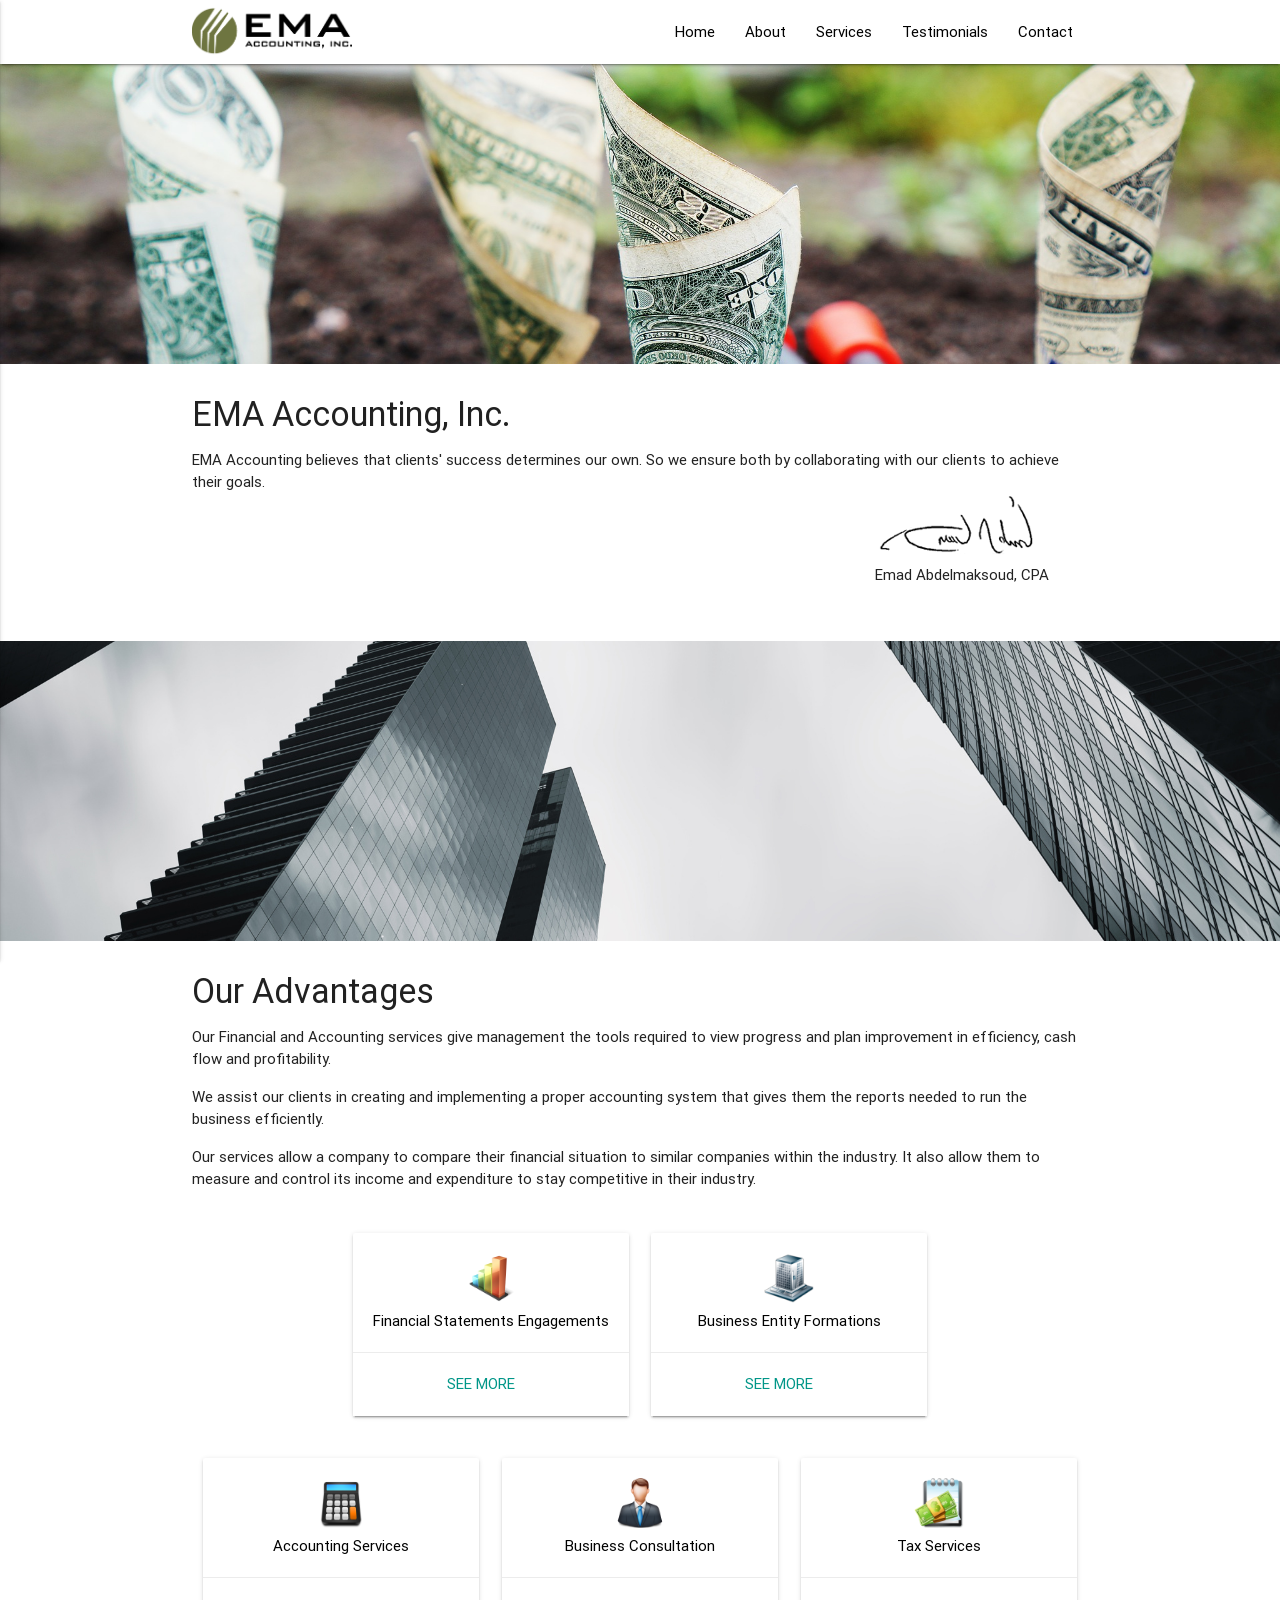
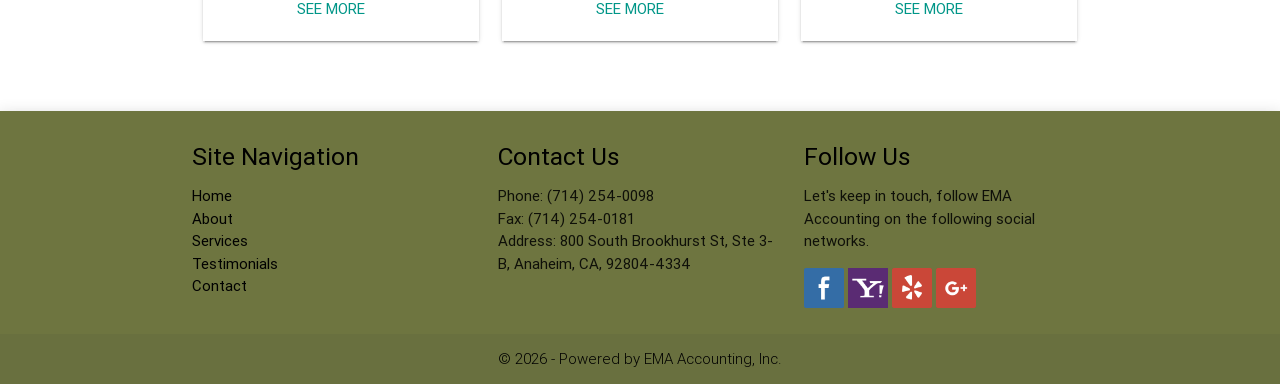
<file: index.html>
<!DOCTYPE html>
<html>
<html lang="en-us">
<head>
  <meta http-equiv="Content-Type" content="text/html; charset=UTF-8"/>
  <meta name="viewport" content="width=device-width, initial-scale=1, maximum-scale=1.0, user-scalable=no"/>
  <link href="css/materialize.css" type="text/css" rel="stylesheet" media="screen,projection"/>
  <link href="css/style.css" type="text/css" rel="stylesheet" media="screen,projection"/>
  <link href="https://fonts.googleapis.com/icon?family=Material+Icons" rel="stylesheet">
  <link rel="icon" type="image/png" href="images/favicon.png"/>
  <script src="//code.jquery.com/jquery-1.10.2.js"></script>
  <title>EMA Accounting</title>
</head>

<body>
  <ul id="dropdown1" class="dropdown-content">
    <li><a class="black-text" href="services.html">Services</a></li>
      <li><a class="black-text" href="fse.html">Financial Statements Engagements</a></li>
      <li><a class="black-text" href="bef.html">Business Entity Formations</a></li>
      <li><a class="black-text" href="as.html">Accounting Services</a></li>
      <li><a class="black-text" href="bc.html">Business Consultation</a></li>
      <li><a class="black-text" href="ts.html">Tax Services</a></li>
  </ul>
  <nav class="white" role="navigation">
    <div class="nav-wrapper container">
      <a id="logo-container" href="index.html" class="brand-logo"><img src="images/EMA-logo.png" style="width:160px; height:55px; margin-top:5px"></a>
      <ul class="right hide-on-med-and-down">
        <li><a href="index.html">Home</a></li>
        <li><a  href="about.html">About</a></li>
        <li><a class="dropdown-button" data-activates="dropdown1" href="services.html">Services</a></li>
        <li><a href="testimonials.html">Testimonials</a></li>
        <li><a href="contact.html">Contact</a></li>
      </ul>

      <ul id="nav-mobile" class="side-nav">
        <li><a href="index.html">Home</a></li>
        <li><a href="about.html">About</a></li>
        <li><a href="services.html">Services</a></li>
        <li><a href="testimonials.html">Testimonials</a></li>
        <li><a href="contact.html">Contact</a></li>
      </ul>
      <a href="#" data-activates="nav-mobile" class="black-text button-collapse"><i class="material-icons">menu</i></a>
    </div>
  </nav>

	<div class="parallax-container">
      <div class="parallax">
      	<img src="images/money.jpg" height="800">
      </div>
 	</div>
	<div class="section white">
	  <div class="container row">
		<h4>EMA Accounting, Inc.</h4>
		<p>EMA Accounting believes that clients' success determines our own. So we ensure both by collaborating with our clients to achieve their goals.</p>
		<img class="signature-img right" src="images/signature.png">
	  </div>
    <div class="container">
      <div class="row"><p class="row right" style="margin-right:50px; margin-top:-20px">Emad Abdelmaksoud, CPA</p></div>
    </div>
	</div>
 	<div class="parallax-container">
      <div class="parallax">
      	<img src="images/image8.jpg" width="1000" height="900">
      </div>
 	</div>

	<div class="section white">
	  <div class="row container">
		<h4 class="header">Our Advantages</h4>
		<p> Our Financial and Accounting services give management the tools required to view progress and plan improvement in efficiency, cash flow and profitability.</p>
		<p>We assist our clients in creating and implementing a proper accounting system that gives them the reports needed to run the business efficiently.</p>
		<p>Our services allow a company to compare their financial situation to similar companies within the industry. It also allow them to measure and control its income and expenditure to stay competitive in their industry.</p>
	  </div>
	  <div class="row container">
      	<div class="col s12 m4 offset-m2">
          <div class="center card white hoverable">
            <div class="card-content black-text">
            	<img src="images/finance.png" width="50" height="50"/><br>
              <p>Financial Statements Engagements</p>
            </div>
            <div class="card-action">
              <a class="teal-text" href="fse.html">See More</a>
            </div>
          </div>
        </div>
        <div class="col s12 m4">
          <div class="center card white hoverable">
            <div class="card-content black-text">
            	<img src="images/agency.png" width="50" height="50"/><br>
              <p>Business Entity Formations</p>
            </div>
            <div class="card-action">
              <a class="teal-text" href="bef.html">See More</a>
            </div>
          </div>
        </div>
    </div>
	  <div class="row container">
        <div class="col s12 m4">
          <div class="center card white hoverable">
            <div class="card-content black-text">
            	<img src="images/calculator.png" width="50" height="50"/><br>
              <p>Accounting Services</p>
            </div>
            <div class="card-action">
              <a class="teal-text" href="as.html">See More</a>
            </div>
          </div>
        </div>
        <div class="col s12 m4">
          <div class="center card white hoverable">
            <div class="card-content black-text">
            	<img src="images/person.png" width="50" height="50"/><br>
              <p>Business Consultation</p>
            </div>
            <div class="card-action">
              <a class="teal-text" href="bc.html">See More</a>
            </div>
          </div>
        </div>
        <div class="col s12 m4">
          <div class="center card white hoverable">
            <div class="card-content black-text">
            	<img src="images/taxes.png" width="50" height="50"/><br>
              <p>Tax Services</p>
            </div>
            <div class="card-action">
              <a class="teal-text" href="ts.html">See More</a>
            </div>
          </div>
        </div>
      </div>
	</div>
  <div id="footer"></div>
  <script>
    $("#footer").load("footer.html");
  </script>
<script src="https://code.jquery.com/jquery-2.1.1.min.js"></script>
<script src="js/materialize.js"></script>
<script src="js/init.js"></script>
</body>
</html>
</file>
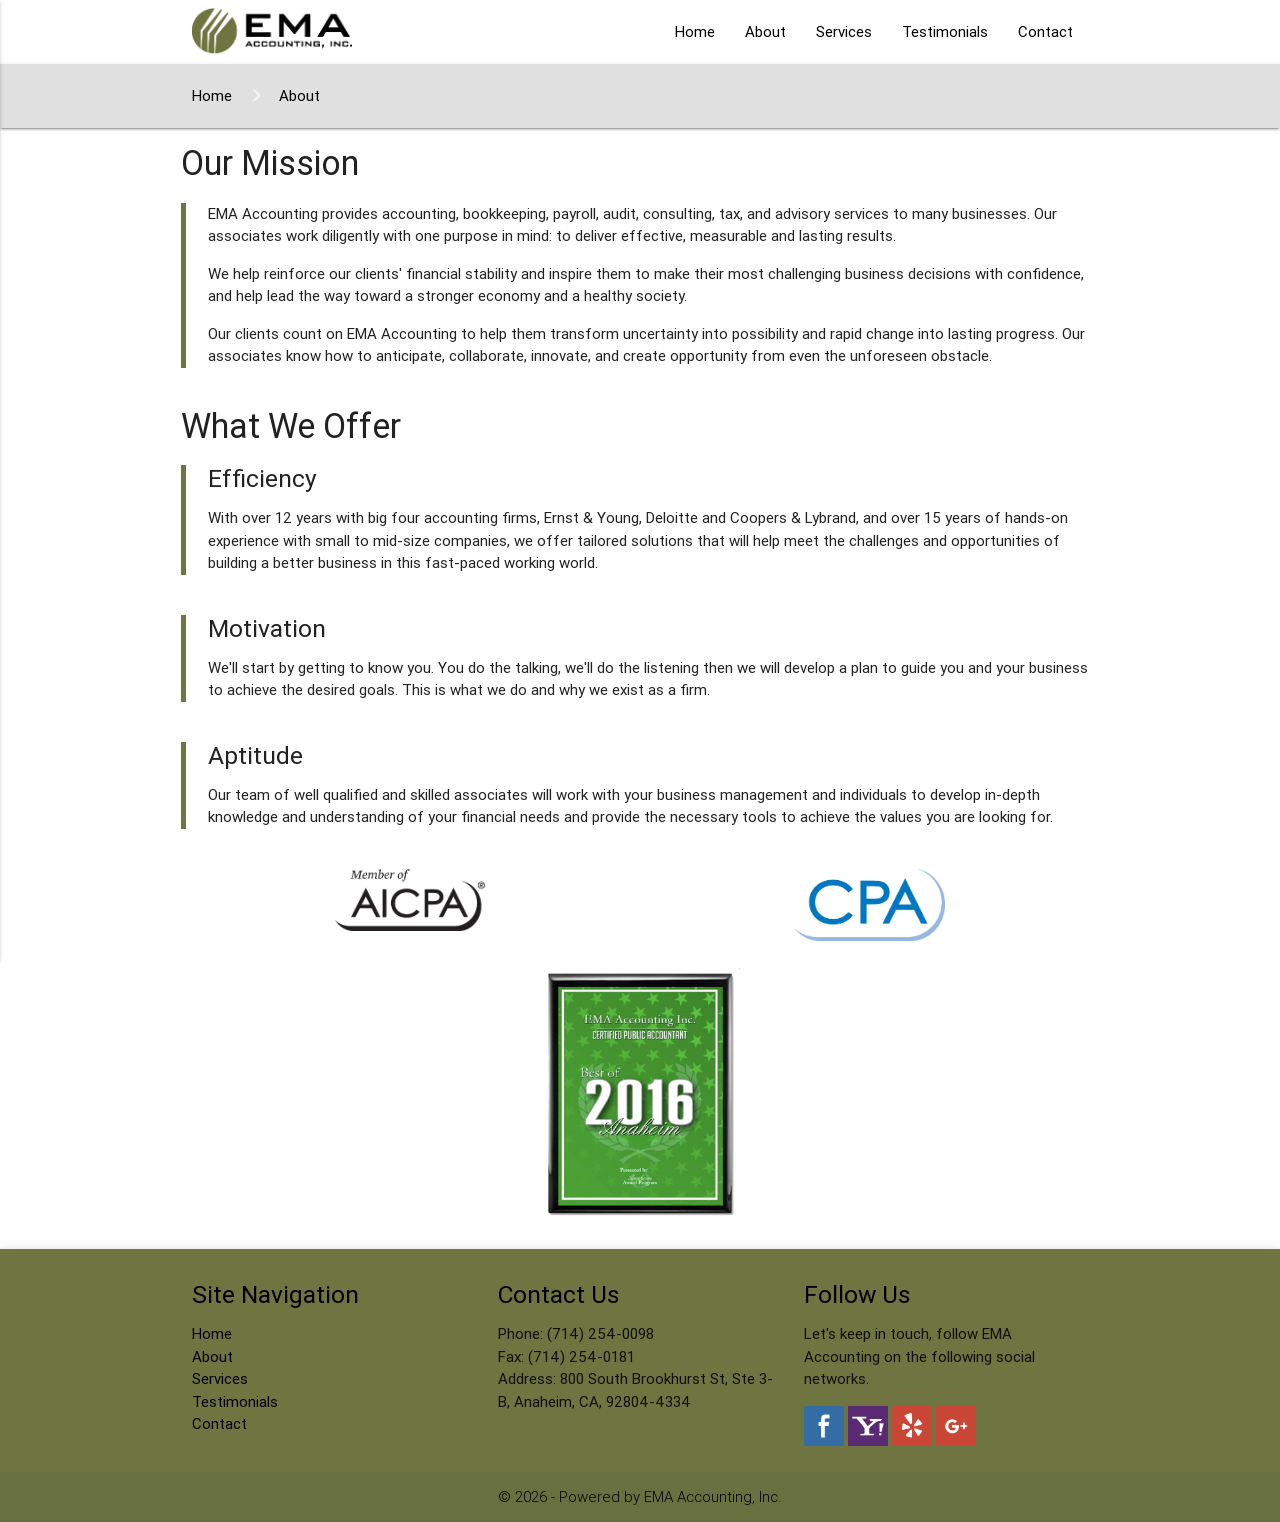
<file: about.html>
<!DOCTYPE html>
<html>
<head>
  <link href="css/materialize.css" type="text/css" rel="stylesheet" media="screen,projection"/>
  <link href="css/style.css" type="text/css" rel="stylesheet" media="screen,projection"/>
  <link href="https://fonts.googleapis.com/icon?family=Material+Icons" rel="stylesheet">
  <link rel="icon" type="image/png" href="images/favicon.png"/>
  <script src="//code.jquery.com/jquery-1.10.2.js"></script>
  <title>About Us</title>
</head>

<body>
  <ul id="dropdown1" class="dropdown-content">
    <li><a class="black-text" href="services.html">Services</a></li>
      <li><a class="black-text" href="fse.html">Financial Statements Engagements</a></li>
      <li><a class="black-text" href="bef.html">Business Entity Formations</a></li>
      <li><a class="black-text" href="as.html">Accounting Services</a></li>
      <li><a class="black-text" href="bc.html">Business Consultation</a></li>
      <li><a class="black-text" href="ts.html">Tax Services</a></li>
  </ul>
  <nav class="white" role="navigation">
    <div class="nav-wrapper container">
      <a id="logo-container" href="index.html" class="brand-logo"><img src="images/EMA-logo.png" style="width:160px; height:55px; margin-top:5px"></a>
      <ul class="right hide-on-med-and-down">
        <li><a href="index.html">Home</a></li>
        <li><a  href="about.html">About</a></li>
        <li><a class="dropdown-button" data-activates="dropdown1" href="services.html">Services</a></li>
        <li><a href="testimonials.html">Testimonials</a></li>
        <li><a href="contact.html">Contact</a></li>
      </ul>

      <ul id="nav-mobile" class="side-nav">
        <li><a href="index.html">Home</a></li>
        <li><a href="about.html">About</a></li>
        <li><a href="services.html">Services</a></li>
        <li><a href="testimonials.html">Testimonials</a></li>
        <li><a href="contact.html">Contact</a></li>
      </ul>
      <a href="#" data-activates="nav-mobile" class="black-text button-collapse"><i class="material-icons">menu</i></a>
    </div>
  </nav>
  <nav class="grey lighten-2">
    <div class="nav-wrapper container">
      <div class="col s12 grey lighten-2">
        <a href="index.html" class="breadcrumb black-text">Home</a>
        <a href="about.html" class="breadcrumb black-text">About</a>
      </div>
    </div>
  </nav>
  <div class="container">
    <div class="row">
        <h4>Our Mission</h4>
        <blockquote>
          <p>EMA Accounting provides accounting, bookkeeping, payroll, audit, consulting, tax, and advisory services to many businesses. Our associates work diligently with one purpose in mind: to deliver effective, measurable and lasting results.</p>
          <p>We help reinforce our clients' financial stability and inspire them to make their most challenging business decisions with confidence, and help lead the way toward a stronger economy and a healthy society.</p>
          <p>Our clients count on EMA Accounting to help them transform uncertainty into possibility and rapid change into lasting progress. Our associates know how to anticipate, collaborate, innovate, and create opportunity from even the unforeseen obstacle.</p>
        </blockquote>
     
    </div>
    <div class="row">
      <h4>What We Offer</h4>
          <blockquote>
          <h5>Efficiency</h5>
          <p>With over 12 years with big four accounting firms, Ernst & Young, Deloitte and Coopers & Lybrand, and over 15 years of hands-on experience with small to mid-size companies, we offer tailored solutions that will help meet the challenges and opportunities of building a better business in this fast-paced working world.</p>
          </blockqoute>
    </div>
    <div class="row">
      <blockquote>
          <h5>Motivation</h5>
          <p>We'll start by getting to know you. You do the talking, we'll do the listening then we will develop a plan to guide you and your business to achieve the desired goals. This is what we do and why we exist as a firm.</p>
    </blockqoute>
    </div>  
    <div class="row">
      <blockquote>  
          <h5>Aptitude</h5>
          <p>Our team of well qualified and skilled associates will work with your business management and individuals to develop in-depth knowledge and understanding of your financial needs and provide the necessary tools to achieve the values you are looking for.</p>
          </blockquote>
    </div>
    <div class="row center">
      <div class="col s12 m6">
        <img src="images/aicpa.png" style="width:150px">
      </div>
      <div class="col s12 m6">
        <img src="images/cpa1.jpg" style="width:150px">
      </div>
    </div>
    <div class="row center">
      <div class="col s12 m12 center">
        <img src="images/award.png" style="width:200px">
      </div>
    </div>
  </div>
  <div id="footer"></div>
  <script>
    $("#footer").load("footer.html");
  </script>
<script src="https://code.jquery.com/jquery-2.1.1.min.js"></script>
<script src="js/materialize.js"></script>
<script src="js/init.js"></script>
</body>
</html>
</file>
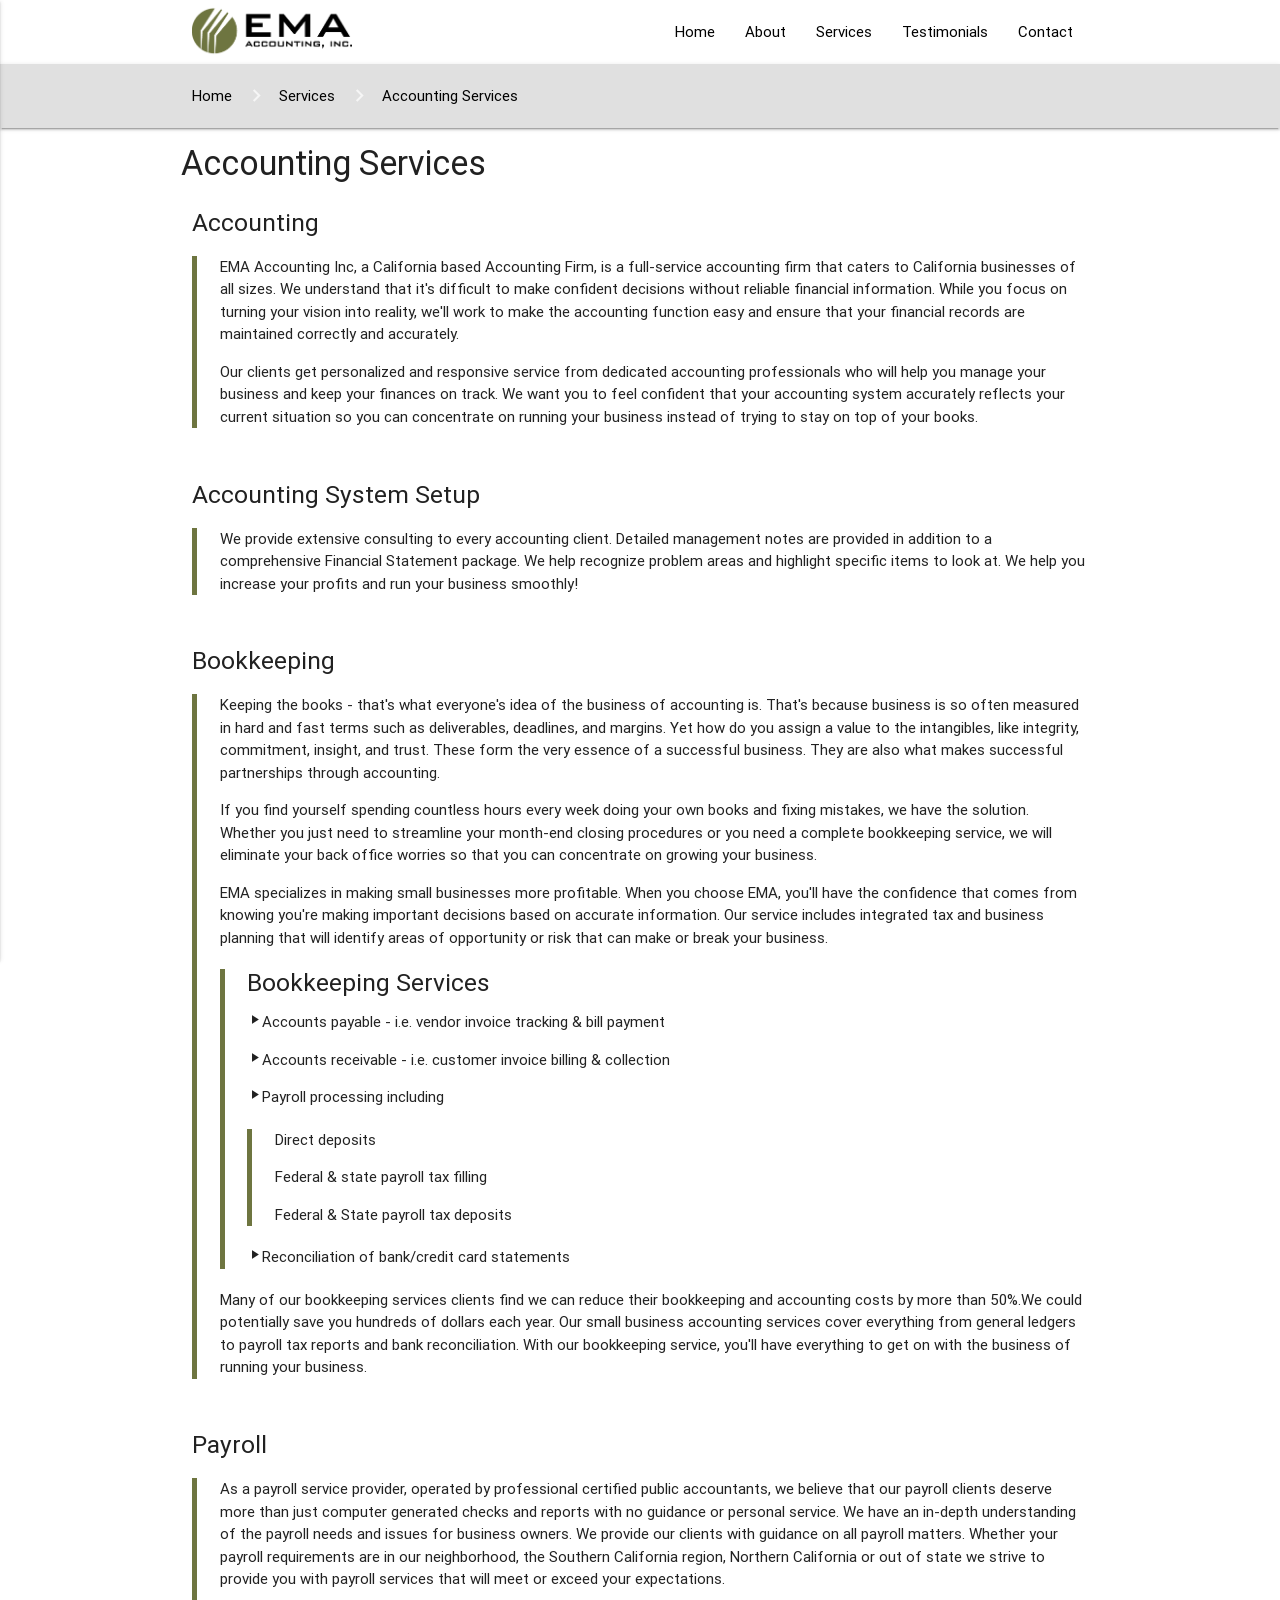
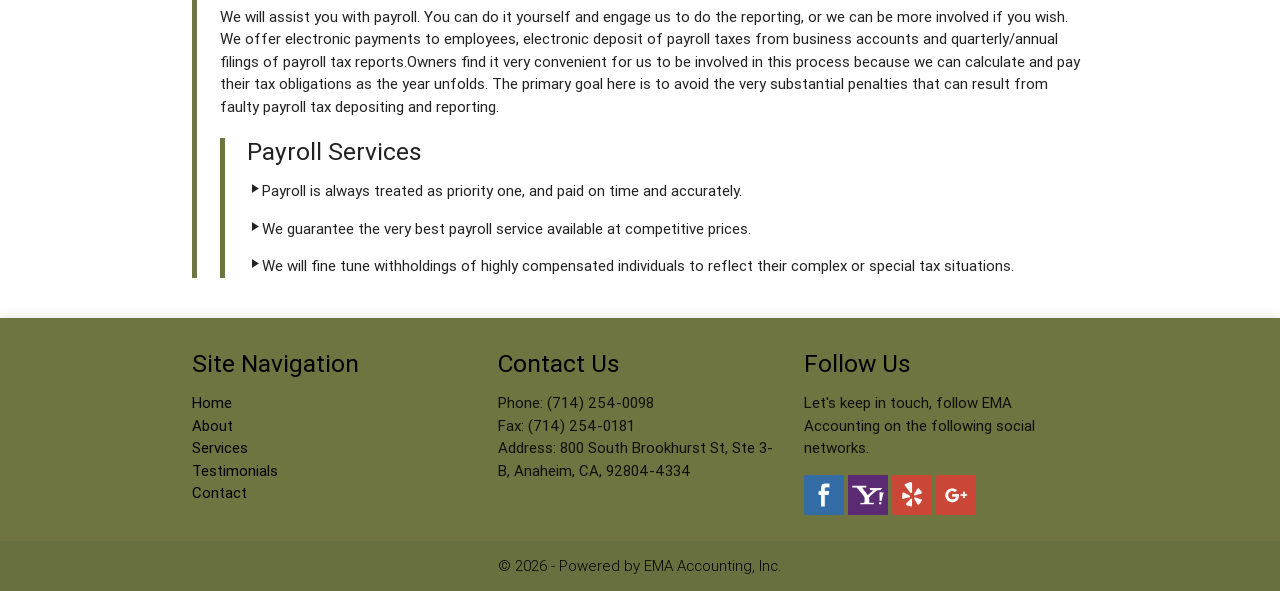
<file: as.html>
<!DOCTYPE html>
<html>
<head>
<link href="css/materialize.css" type="text/css" rel="stylesheet" media="screen,projection"/>
 <link href="css/style.css" type="text/css" rel="stylesheet" media="screen,projection"/>
 <link href="https://fonts.googleapis.com/icon?family=Material+Icons" rel="stylesheet">
 <link rel="icon" type="image/png" href="images/favicon.png"/>
 <script src="//code.jquery.com/jquery-1.10.2.js"></script>
 <title>Accounting Services</title>
</head>

<body>
  <ul id="dropdown1" class="dropdown-content">
    <li><a class="black-text" href="services.html">Services</a></li>
      <li><a class="black-text" href="fse.html">Financial Statements Engagements</a></li>
      <li><a class="black-text" href="bef.html">Business Entity Formations</a></li>
      <li><a class="black-text" href="as.html">Accounting Services</a></li>
      <li><a class="black-text" href="bc.html">Business Consultation</a></li>
      <li><a class="black-text" href="ts.html">Tax Services</a></li>
  </ul>
  <nav class="white" role="navigation">
    <div class="nav-wrapper container">
      <a id="logo-container" href="index.html" class="brand-logo"><img src="images/EMA-logo.png" style="width:160px; height:55px; margin-top:5px"></a>
      <ul class="right hide-on-med-and-down">
        <li><a href="index.html">Home</a></li>
        <li><a  href="about.html">About</a></li>
        <li><a class="dropdown-button" data-activates="dropdown1" href="services.html">Services</a></li>
        <li><a href="testimonials.html">Testimonials</a></li>
        <li><a href="contact.html">Contact</a></li>
      </ul>

      <ul id="nav-mobile" class="side-nav">
         <li><a href="about.html">About</a></li>
        <li><a href="services.html">Services</a></li>
        <li><a href="testimonials.html">Testimonials</a></li>
        <li><a href="contact.html">Contact</a></li>
      </ul>
      <a href="#" data-activates="nav-mobile" class="black-text button-collapse"><i class="material-icons">menu</i></a>
    </div>
  </nav>
  <nav class="grey lighten-2">
    <div class="nav-wrapper container">
      <div class="row">
      <div class="col s12 grey lighten-2">
        <a href="index.html" class="breadcrumb black-text">Home</a>
        <a href="services.html" class="breadcrumb black-text">Services</a>
        <a href="as.html" class="breadcrumb black-text">Accounting Services</a>
      </div>
    </div>
    </div>
  </nav>
  <div class="container">
    <div class="row">
      <h4>Accounting Services</h4>
      <div class="col s12">
        <h5>Accounting</h5>
        <blockquote>
          <p>EMA Accounting Inc, a California based Accounting Firm, is a full-service accounting firm that caters to California businesses of all sizes. We understand that it's difficult to make confident decisions without reliable financial information. While you focus on turning your vision into reality, we'll work to make the accounting function easy and ensure that your financial records are maintained correctly and accurately.</p>
          <p>Our clients get personalized and responsive service from dedicated accounting professionals who will help you manage your business and keep your finances on track. We want you to feel confident that your accounting system accurately reflects your current situation so you can concentrate on running your business instead of trying to stay on top of your books.</p>
        </blockquote>
      </div>
    </div>
    <div class="row">
      <div class="col s12">
        <h5>Accounting System Setup</h5>
        <blockquote>
          <p>We provide extensive consulting to every accounting client. Detailed management notes are provided in addition to a comprehensive Financial Statement package. We help recognize problem areas and highlight specific items to look at. We help you increase your profits and run your business smoothly!</p>
        </blockquote>
      </div>
    </div>
    <div class="row">
    <div class="col s12">
      <h5>Bookkeeping</h5>
      <blockquote>
        <p>Keeping the books - that's what everyone's idea of the business of accounting is. That's because business is so often measured in hard and fast terms such as deliverables, deadlines, and margins. Yet how do you assign a value to the intangibles, like integrity, commitment, insight, and trust. These form the very essence of a successful business. They are also what makes successful partnerships through accounting.</p>
        <p>If you find yourself spending countless hours every week doing your own books and fixing mistakes, we have the solution. Whether you just need to streamline your month-end closing procedures or you need a complete bookkeeping service, we will eliminate your back office worries so that you can concentrate on growing your business.</p>
        <p>EMA specializes in making small businesses more profitable. When you choose EMA, you'll have the confidence that comes from knowing you're making important decisions based on accurate information. Our service includes integrated tax and business planning that will identify areas of opportunity or risk that can make or break your business.</p>
        <blockquote>
          <h5>Bookkeeping Services</h5>
          <p><i class="tiny material-icons">play_arrow</i>Accounts payable - i.e. vendor invoice tracking & bill payment</p>
          <p><i class="tiny material-icons">play_arrow</i>Accounts receivable - i.e. customer invoice billing & collection</p>
          <p><i class="tiny material-icons">play_arrow</i>Payroll processing including</p>
          <blockquote>
            <p>Direct deposits</p>
            <p>Federal & state payroll tax filling</p>
            <p>Federal & State payroll tax deposits</p>
          </blockquote>
            <p><i class="tiny material-icons">play_arrow</i>Reconciliation of bank/credit card statements</p>
        </blockquote>
          <p>Many of our bookkeeping services clients find we can reduce their bookkeeping and accounting costs by more than 50%.We could potentially save you hundreds of dollars each year. Our small business accounting services cover everything from general ledgers to payroll tax reports and bank reconciliation. With our bookkeeping service, you'll have everything to get on with the business of running your business.</p>
      </blockquote>
    </div>
    </div> 
    <div class="row">
      <div class="col s12">
        <h5>Payroll</h5>
        <blockquote>
          <p>As a payroll service provider, operated by professional certified public accountants, we believe that our payroll clients deserve more than just computer generated checks and reports with no guidance or personal service. We have an in-depth understanding of the payroll needs and issues for business owners. We provide our clients with guidance on all payroll matters. Whether your payroll requirements are in our neighborhood, the Southern California region, Northern California or out of state we strive to provide you with payroll services that will meet or exceed your expectations.</p>
          <p>We will assist you with payroll. You can do it yourself and engage us to do the reporting, or we can be more involved if you wish. We offer electronic payments to employees, electronic deposit of payroll taxes from business accounts and quarterly/annual filings of payroll tax reports.Owners find it very convenient for us to be involved in this process because we can calculate and pay their tax obligations as the year unfolds. The primary goal here is to avoid the very substantial penalties that can result from faulty payroll tax depositing and reporting.</p>
          <blockquote>
            <h5>Payroll Services</h5>
            <p><i class="tiny material-icons">play_arrow</i>Payroll is always treated as priority one, and paid on time and accurately.</p>
            <p><i class="tiny material-icons">play_arrow</i>We guarantee the very best payroll service available at competitive prices.</p>
            <p><i class="tiny material-icons">play_arrow</i>We will fine tune withholdings of highly compensated individuals to reflect their complex or special tax situations.</p>
          </blockquote>
        </blockquote>        
      </div>
    </div>  
  </div>
<div id="footer"></div>
<script>
  $("#footer").load("footer.html");
</script>
<script src="https://code.jquery.com/jquery-2.1.1.min.js"></script>
<script src="js/materialize.js"></script>
<script src="js/init.js"></script>
</body>
</html>
</file>
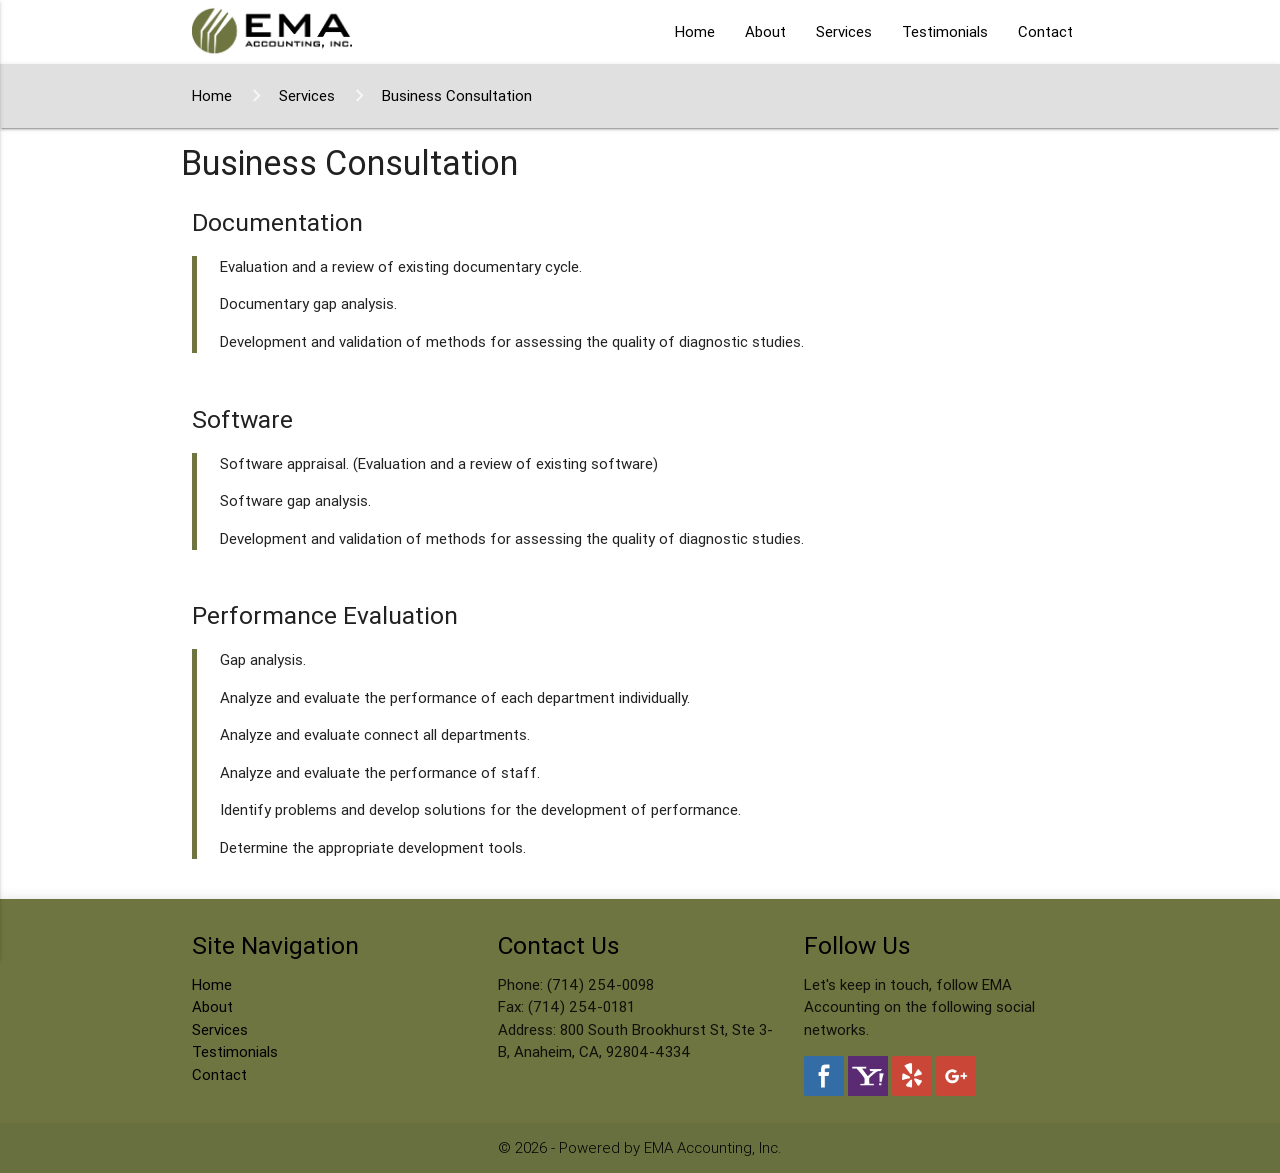
<file: bc.html>
<!DOCTYPE html>
<html>
<head>
<link href="css/materialize.css" type="text/css" rel="stylesheet" media="screen,projection"/>
 <link href="css/style.css" type="text/css" rel="stylesheet" media="screen,projection"/>
 <link href="https://fonts.googleapis.com/icon?family=Material+Icons" rel="stylesheet">
 <link rel="icon" type="image/png" href="images/favicon.png"/>
 <script src="//code.jquery.com/jquery-1.10.2.js"></script>
 <title>Business Consultation</title>
</head>

<body>
  <ul id="dropdown1" class="dropdown-content">
    <li><a class="black-text" href="services.html">Services</a></li>
      <li><a class="black-text" href="fse.html">Financial Statements Engagements</a></li>
      <li><a class="black-text" href="bef.html">Business Entity Formations</a></li>
      <li><a class="black-text" href="as.html">Accounting Services</a></li>
      <li><a class="black-text" href="bc.html">Business Consultation</a></li>
      <li><a class="black-text" href="ts.html">Tax Services</a></li>
  </ul>
  <nav class="white" role="navigation">
    <div class="nav-wrapper container">
      <a id="logo-container" href="index.html" class="brand-logo"><img src="images/EMA-logo.png" style="width:160px; height:55px; margin-top:5px"></a>
      <ul class="right hide-on-med-and-down">
        <li><a href="index.html">Home</a></li>
        <li><a  href="about.html">About</a></li>
        <li><a class="dropdown-button" data-activates="dropdown1" href="services.html">Services</a></li>
        <li><a href="testimonials.html">Testimonials</a></li>
        <li><a href="contact.html">Contact</a></li>
      </ul>

      <ul id="nav-mobile" class="side-nav">
        <li><a href="index.html">Home</a></li>
        <li><a href="about.html">About</a></li>
        <li><a href="services.html">Services</a></li>
        <li><a href="testimonials.html">Testimonials</a></li>
        <li><a href="contact.html">Contact</a></li>
      </ul>
      <a href="#" data-activates="nav-mobile" class="black-text button-collapse"><i class="material-icons">menu</i></a>
    </div>
  </nav>
  <nav class="grey lighten-2">
    <div class="nav-wrapper container">
      <div class="row">
      <div class="col s12 grey lighten-2">
        <a href="index.html" class="breadcrumb black-text">Home</a>
        <a href="services.html" class="breadcrumb black-text">Services</a>
        <a href="bc.html" class="breadcrumb black-text">Business Consultation</a>
      </div>
    </div>
    </div>
  </nav>
  <div class="container">
    <div class="row">
      <h4>Business Consultation</h4>
      <div class="col s12">
        <h5>Documentation</h5>
        <blockquote>
          <p>Evaluation and a review of existing documentary cycle.</p>
          <p>Documentary gap analysis.</p>
          <p>Development and validation of methods for assessing the quality of diagnostic studies.</p>
        </blockquote>
      </div>
    </div>
    <div class="row">
      <div class="col s12">
        <h5>Software</h5>
        <blockquote>
          <p>Software appraisal. (Evaluation and a review of existing software)</p>
          <p>Software gap analysis.</p>
          <p>Development and validation of methods for assessing the quality of diagnostic studies.</p>
        </blockquote>
      </div>
    </div>
    <div class="row">
      <div class="col s12">
        <h5>Performance Evaluation</h5>
        <blockquote>
          <p>Gap analysis.</p>
          <p>Analyze and evaluate the performance of each department individually.</p>
          <p>Analyze and evaluate connect all departments.</p>
          <p>Analyze and evaluate the performance of staff.</p>
          <p>Identify problems and develop solutions for the development of performance.</p>
          <p>Determine the appropriate development tools.</p>
        </blockquote>
      </div>
    </div>
</div>
<div id="footer"></div>
<script>
  $("#footer").load("footer.html");
</script>
<script src="https://code.jquery.com/jquery-2.1.1.min.js"></script>
<script src="js/materialize.js"></script>
<script src="js/init.js"></script>
</body>
</html>
</file>
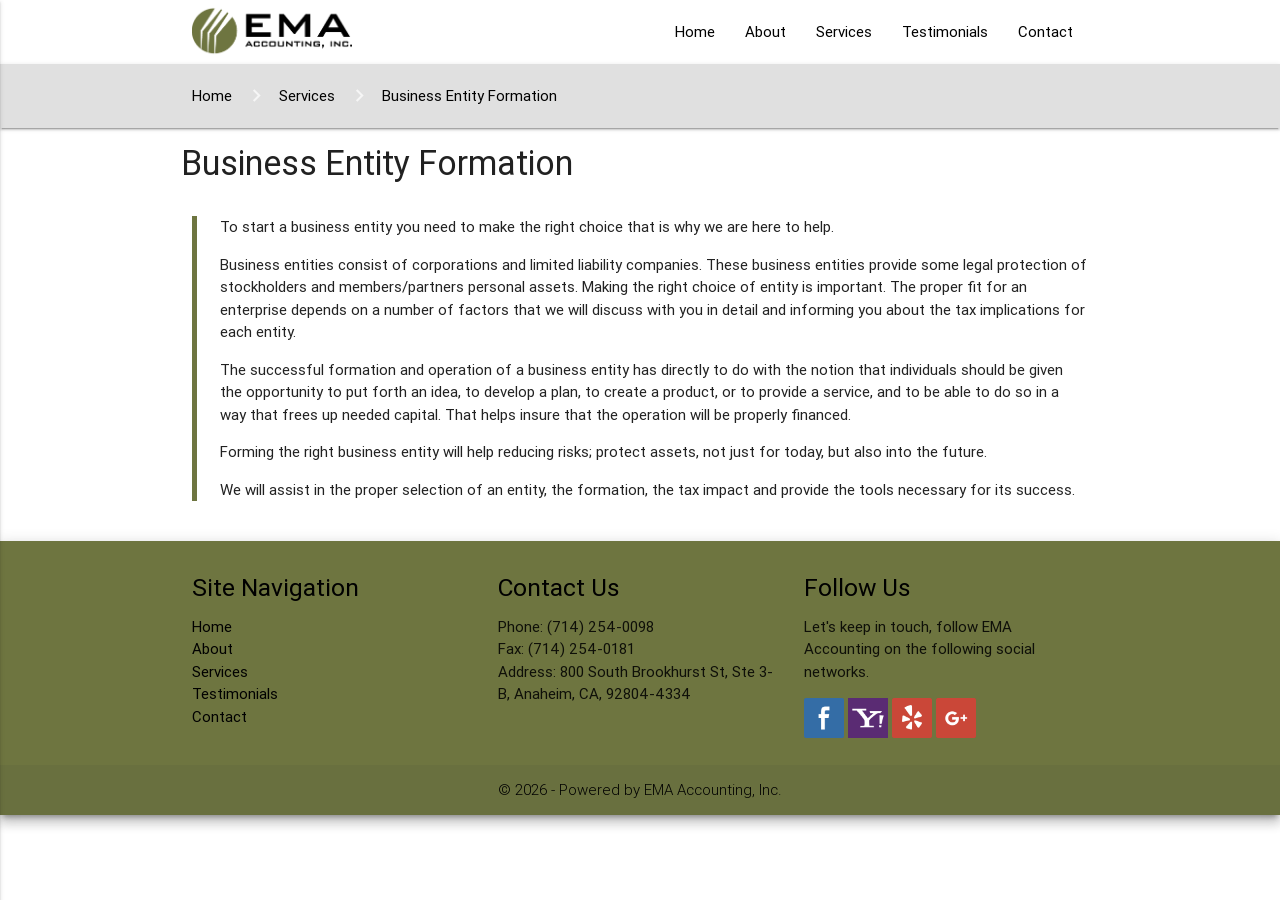
<file: bef.html>
<!DOCTYPE html>
<html>
<head>
<link href="css/materialize.css" type="text/css" rel="stylesheet" media="screen,projection"/>
 <link href="css/style.css" type="text/css" rel="stylesheet" media="screen,projection"/>
 <link href="https://fonts.googleapis.com/icon?family=Material+Icons" rel="stylesheet">
 <link rel="icon" type="image/png" href="images/favicon.png"/>
 <script src="//code.jquery.com/jquery-1.10.2.js"></script>
 <title>Business Entity Formation</title>
</head>

<body>
  <ul id="dropdown1" class="dropdown-content">
    <li><a class="black-text" href="services.html">Services</a></li>
      <li><a class="black-text" href="fse.html">Financial Statements Engagements</a></li>
      <li><a class="black-text" href="bef.html">Business Entity Formations</a></li>
      <li><a class="black-text" href="as.html">Accounting Services</a></li>
      <li><a class="black-text" href="bc.html">Business Consultation</a></li>
      <li><a class="black-text" href="ts.html">Tax Services</a></li>
  </ul>
  <nav class="white" role="navigation">
    <div class="nav-wrapper container">
      <a id="logo-container" href="index.html" class="brand-logo"><img src="images/EMA-logo.png" style="width:160px; height:55px; margin-top:5px"></a>
      <ul class="right hide-on-med-and-down">
        <li><a href="index.html">Home</a></li>
        <li><a  href="about.html">About</a></li>
        <li><a class="dropdown-button" data-activates="dropdown1" href="services.html">Services</a></li>
        <li><a href="testimonials.html">Testimonials</a></li>
        <li><a href="contact.html">Contact</a></li>
      </ul>

      <ul id="nav-mobile" class="side-nav">
        <li><a href="index.html">Home</a></li>
        <li><a href="about.html">About</a></li>
        <li><a href="services.html">Services</a></li>
        <li><a href="testimonials.html">Testimonials</a></li>
        <li><a href="contact.html">Contact</a></li>
      </ul>
      <a href="#" data-activates="nav-mobile" class="black-text button-collapse"><i class="material-icons">menu</i></a>
    </div>
  </nav>
  <nav class="grey lighten-2">
    <div class="nav-wrapper container">
      <div class="row">
      <div class="col s12 grey lighten-2">
        <a href="index.html" class="breadcrumb black-text">Home</a>
        <a href="services.html" class="breadcrumb black-text">Services</a>
        <a href="bef.html" class="breadcrumb black-text">Business Entity Formation</a>
      </div>
    </div>
    </div>
  </nav>
  <div class="container">
    <div class="row">
      <h4>Business Entity Formation</h4>
      <div class="col s12">
      <blockquote>
        <p>To start a business entity you need to make the right choice that is why we are here to help.</p>
        <p>Business entities consist of corporations and limited liability companies. These business entities provide some legal protection of stockholders and members/partners personal assets. Making the right choice of entity is important. The proper fit for an enterprise depends on a number of factors that we will discuss with you in detail and informing you about the tax implications for each entity.</p>
        <p>The successful formation and operation of a business entity has directly to do with the notion that individuals should be given the opportunity to put forth an idea, to develop a plan, to create a product, or to provide a service, and to be able to do so in a way that frees up needed capital. That helps insure that the operation will be properly financed.</p>
        <p>Forming the right business entity will help reducing risks; protect assets, not just for today, but also into the future.</p>
        <p>We will assist in the proper selection of an entity, the formation, the tax impact and provide the tools necessary for its success.</p>
      </blockquote>
    </div>
    </div>
  </div>
<div id="footer"></div>
<script>
  $("#footer").load("footer.html");
</script>
<script src="https://code.jquery.com/jquery-2.1.1.min.js"></script>
<script src="js/materialize.js"></script>
<script src="js/init.js"></script>
</body>
</html>
</file>
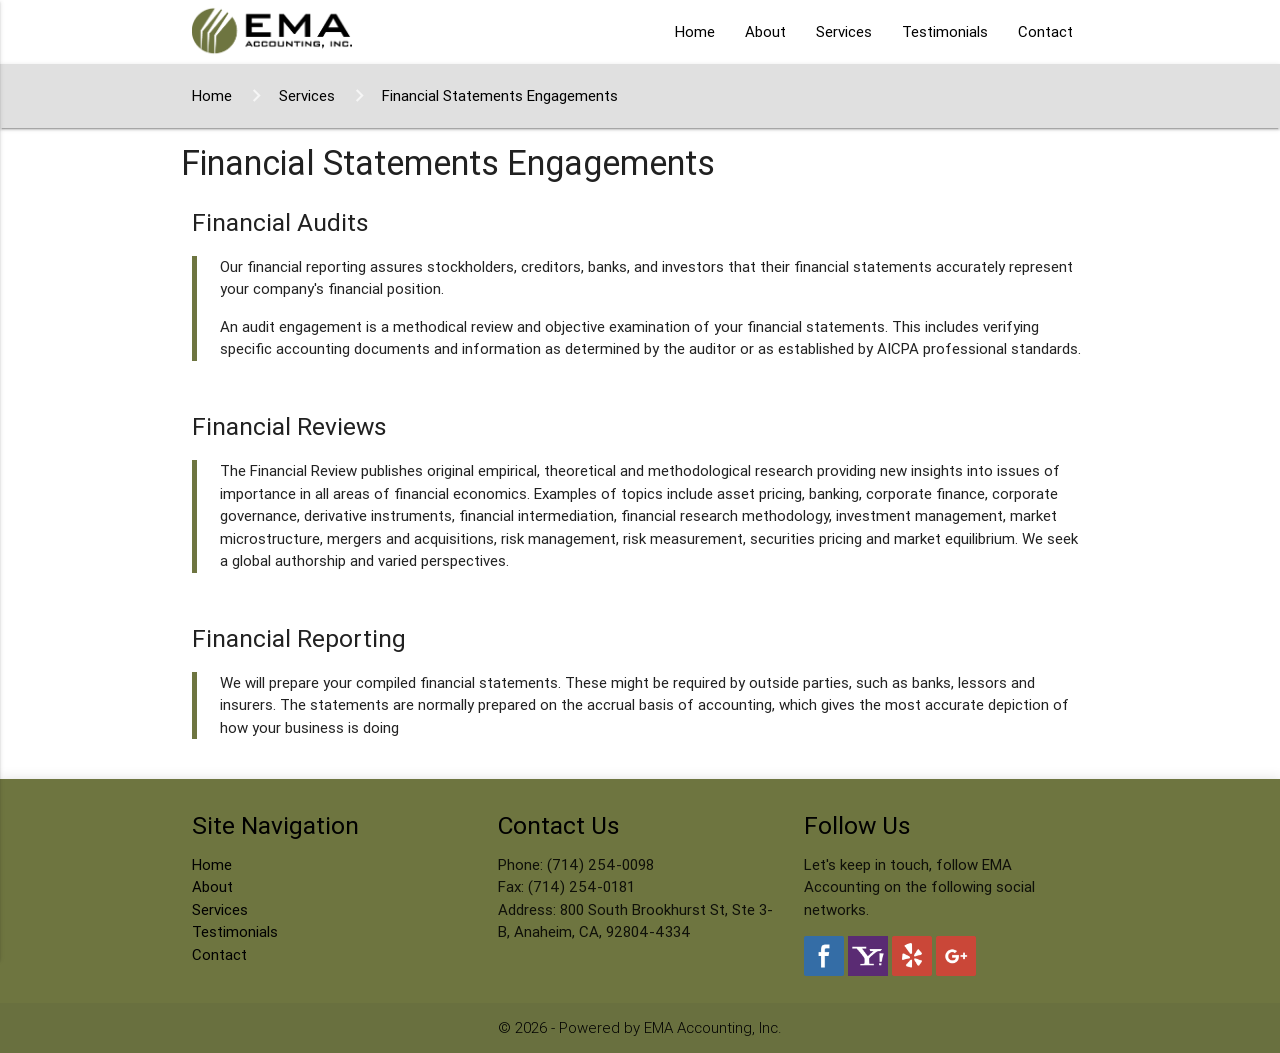
<file: fse.html>
<!DOCTYPE html>
<html>
<head>
<link href="css/materialize.css" type="text/css" rel="stylesheet" media="screen,projection"/>
 <link href="css/style.css" type="text/css" rel="stylesheet" media="screen,projection"/>
 <link href="https://fonts.googleapis.com/icon?family=Material+Icons" rel="stylesheet">
 <link rel="icon" type="image/png" href="images/favicon.png"/>
 <script src="//code.jquery.com/jquery-1.10.2.js"></script>
 <title>Financial Statements Engagements</title>
</head>

<body>
  <ul id="dropdown1" class="dropdown-content">
    <li><a class="black-text" href="services.html">Services</a></li>
      <li><a class="black-text" href="fse.html">Financial Statements Engagements</a></li>
      <li><a class="black-text" href="bef.html">Business Entity Formations</a></li>
      <li><a class="black-text" href="as.html">Accounting Services</a></li>
      <li><a class="black-text" href="bc.html">Business Consultation</a></li>
      <li><a class="black-text" href="ts.html">Tax Services</a></li>
  </ul>
  <nav class="white" role="navigation">
    <div class="nav-wrapper container">
      <a id="logo-container" href="index.html" class="brand-logo"><img src="images/EMA-logo.png" style="width:160px; height:55px; margin-top:5px"></a>
      <ul class="right hide-on-med-and-down">
        <li><a href="index.html">Home</a></li>
        <li><a  href="about.html">About</a></li>
        <li><a class="dropdown-button" data-activates="dropdown1" href="services.html">Services</a></li>
        <li><a href="testimonials.html">Testimonials</a></li>
        <li><a href="contact.html">Contact</a></li>
      </ul>

      <ul id="nav-mobile" class="side-nav">
        <li><a href="index.html">Home</a></li>
        <li><a href="about.html">About</a></li>
        <li><a href="services.html">Services</a></li>
        <li><a href="testimonials.html">Testimonials</a></li>
        <li><a href="contact.html">Contact</a></li>
      </ul>
      <a href="#" data-activates="nav-mobile" class="black-text button-collapse"><i class="material-icons">menu</i></a>
    </div>
  </nav>

  <nav class="grey lighten-2">
    <div class="nav-wrapper container">
      <div class="row">
      <div class="col s12 grey lighten-2">
        <a href="index.html" class="breadcrumb black-text">Home</a>
        <a href="services.html" class="breadcrumb black-text">Services</a>
        <a href="fse.html" class="breadcrumb black-text">Financial Statements Engagements</a>
      </div>
      </div>
    </div>
  </nav>
  <div class="container">
    <div class="row">
      <h4>Financial Statements Engagements</h4>
      <div class="col s12">
        <h5>Financial Audits</h5>
        <blockquote>
          <p>Our financial reporting assures stockholders, creditors, banks, and investors that their financial statements accurately represent your company's financial position.</p>
          <p>An audit engagement is a methodical review and objective examination of your financial statements. This includes verifying specific accounting documents and information as determined by the auditor or as established by AICPA professional standards.</p>
        </blockquote>
      </div>
    </div>
    <div class="row">
      <div class="col s12">
        <h5>Financial Reviews</h5>
        <blockquote>
          <p>The Financial Review publishes original empirical, theoretical and methodological research providing new insights into issues of importance in all areas of financial economics. Examples of topics include asset pricing, banking, corporate finance, corporate governance, derivative instruments, financial intermediation, financial research methodology, investment management, market microstructure, mergers and acquisitions, risk management, risk measurement, securities pricing and market equilibrium. We seek a global authorship and varied perspectives.</p>
        </blockquote>
      </div>
    </div>
    <div class="row">
      <div class="col s12">
        <h5>Financial Reporting</h5>
        <blockquote>
          <p>We will prepare your compiled financial statements. These might be required by outside parties, such as banks, lessors and insurers. The statements are normally prepared on the accrual basis of accounting, which gives the most accurate depiction of how your business is doing</p>
        </blockquote>
      </div>
    </div>
</div>
<div id="footer"></div>
<script>
  $("#footer").load("footer.html");
</script>
<script src="https://code.jquery.com/jquery-2.1.1.min.js"></script>
<script src="js/materialize.js"></script>
<script src="js/init.js"></script>
</body>
</html>
</file>
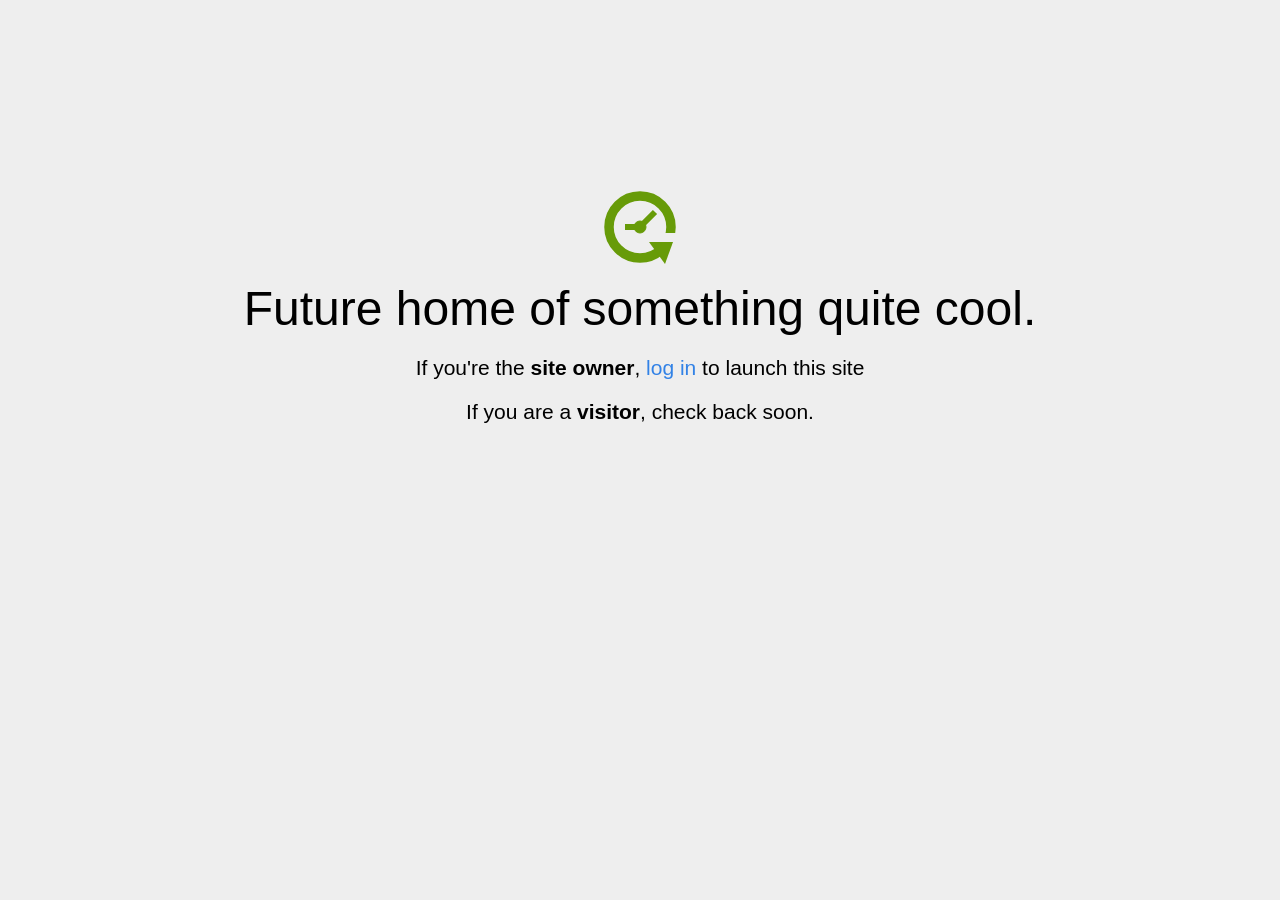
<file: home.html>
<!DOCTYPE html>
<html>
<head>
<title>Coming Soon</title>
<meta http-equiv="content-type" content="text/html; charset=utf-8" >
<meta name="viewport" content="width=device-width, initial-scale=1.0">
<style type="text/css">
body {
  /*background: linear-gradient(90deg, white, gray);*/
  background-color: #eee;
}

body, h1, p {
  font-family: "Helvetica Neue", "Segoe UI", Segoe, Helvetica, Arial, "Lucida Grande", sans-serif;
  font-weight: normal;
  margin: 0;
  padding: 0;
  text-align: center;
}

.container {
  margin-left:  auto;
  margin-right:  auto;
  margin-top: 177px;
  max-width: 1170px;
  padding-right: 15px;
  padding-left: 15px;
}

.row:before, .row:after {
  display: table;
  content: " ";
}

h1 {
  font-size: 48px;
  font-weight: 300;
  margin: 0 0 20px 0;
}

.lead {
  font-size: 21px;
  font-weight: 200;
  margin-bottom: 20px;
}

p {
  margin: 0 0 10px;
}

a {
  color: #3282e6;
  text-decoration: none;
}
</style>
</head>

<body>
<div class="container text-center" id="error">

  <svg height="100" width="100">
    <circle cx="50" cy="50" r="31" stroke="#679b08" stroke-width="9.5" fill="none" />
    <circle cx="50" cy="50" r="6" stroke="#679b08" stroke-width="1" fill="#679b08" />
    <line x1="50" y1="50" x2="35" y2="50" style="stroke:#679b08;stroke-width:6" />
    <line x1="65" y1="35" x2="50" y2="50" style="stroke:#679b08;stroke-width:6" />
    <path d="M59 65 L83 65 L75 87 Z" fill="#679b08" />
    <rect width="20" height="9" x="70" y="56" style="fill:#eee;stroke-width:0;" />
  </svg>
  <div class="row">
    <div class="col-md-12">
      <div class="main-icon text-success"><span class="uxicon uxicon-clock-refresh"></span></div>
      <h1>Future home of something quite cool.</h1>
      <p class="lead">If you're the <strong>site owner</strong>, <a href="/cpanel">log in</a> to launch this site</p>
      <p class="lead">If you are a <strong>visitor</strong>, check back soon.</p>
    </div>
  </div>

</div>

</body>
</html>
</file>
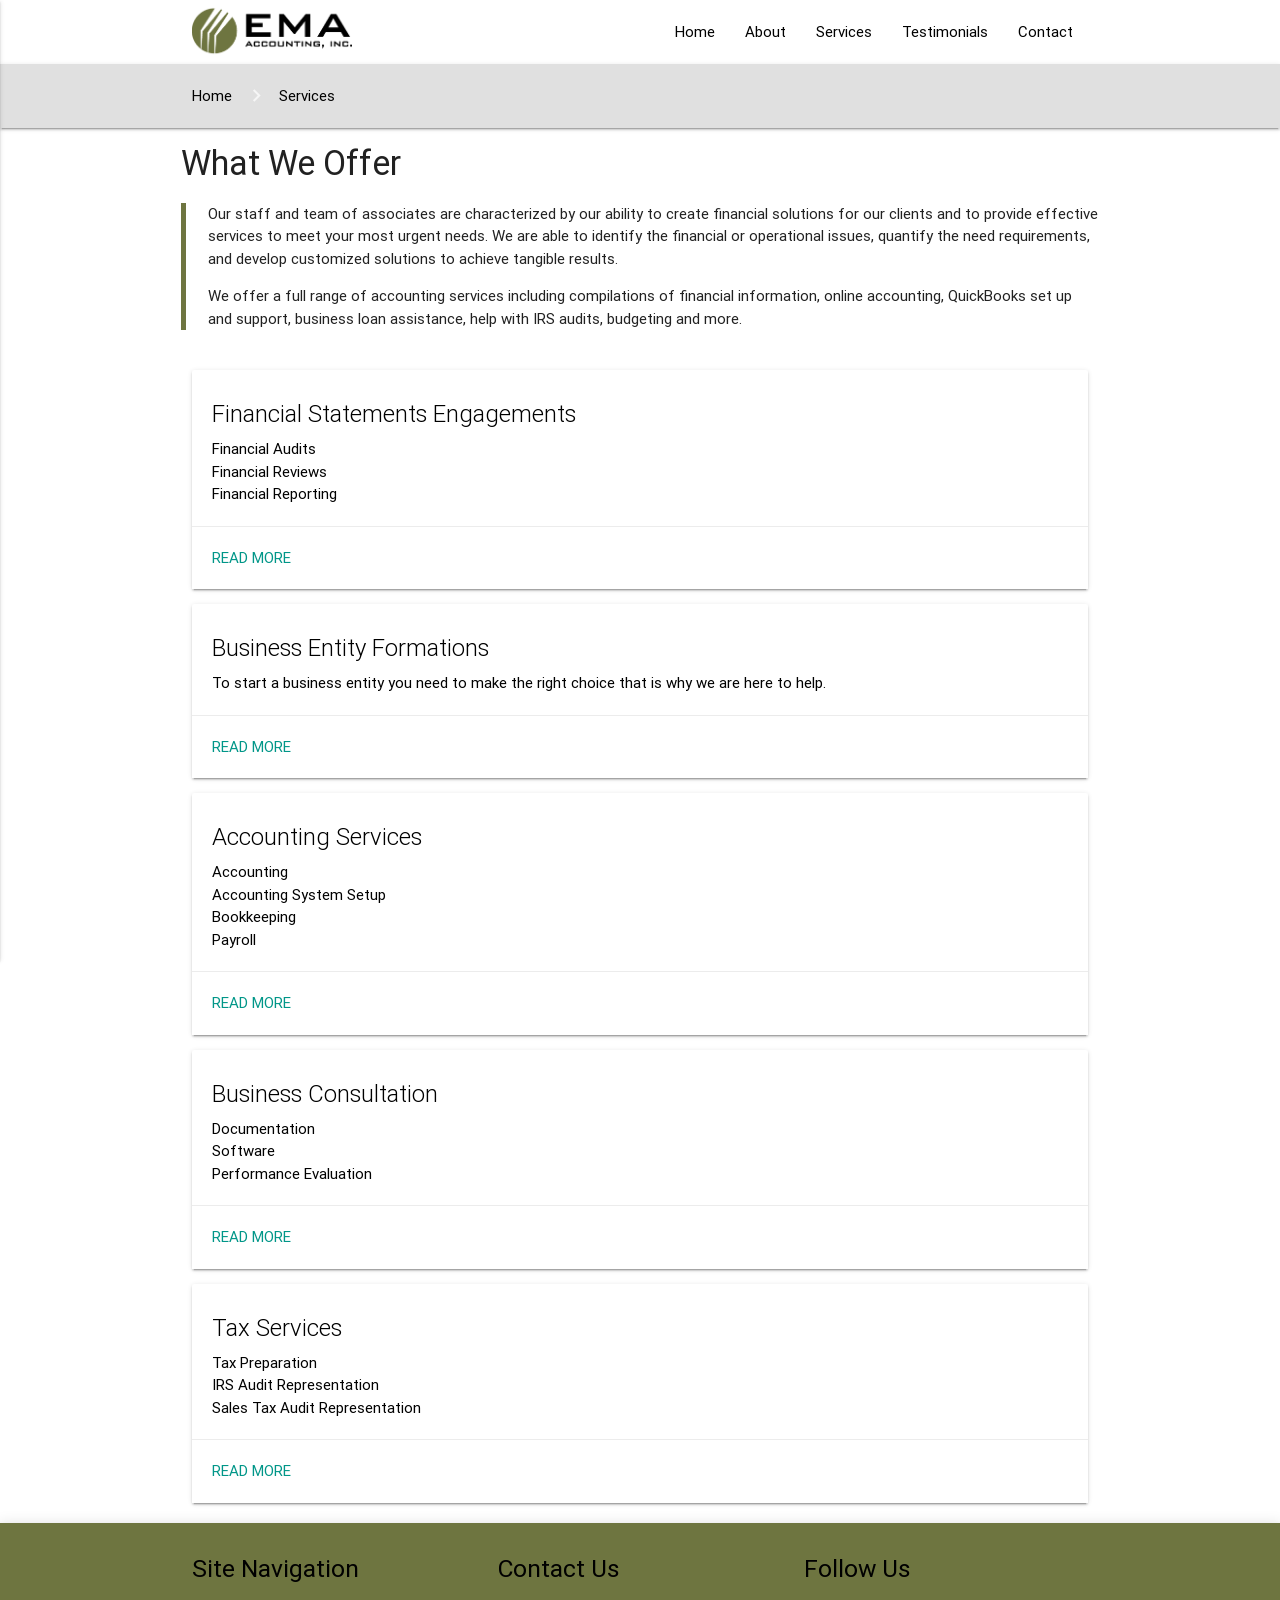
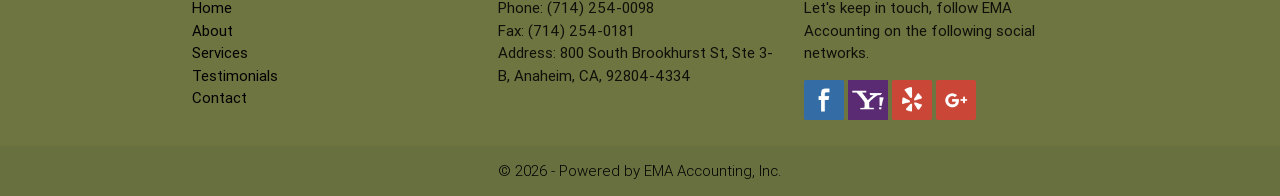
<file: services.html>
<!DOCTYPE html>
<html>
<head>
<link href="css/materialize.css" type="text/css" rel="stylesheet" media="screen,projection"/>
<link href="css/style.css" type="text/css" rel="stylesheet" media="screen,projection"/>
<link href="https://fonts.googleapis.com/icon?family=Material+Icons" rel="stylesheet">
<link rel="icon" type="image/png" href="images/favicon.png"/>
<script src="//code.jquery.com/jquery-1.10.2.js"></script>
<title>Our Services</title>
</head>

<body>
  <ul id="dropdown1" class="dropdown-content">
    <li><a class="black-text" href="services.html">Services</a></li>
      <li><a class="black-text" href="fse.html">Financial Statements Engagements</a></li>
      <li><a class="black-text" href="bef.html">Business Entity Formations</a></li>
      <li><a class="black-text" href="as.html">Accounting Services</a></li>
      <li><a class="black-text" href="bc.html">Business Consultation</a></li>
      <li><a class="black-text" href="ts.html">Tax Services</a></li>
  </ul>
  <nav class="white" role="navigation">
    <div class="nav-wrapper container">
      <a id="logo-container" href="index.html" class="brand-logo"><img src="images/EMA-logo.png" style="width:160px; height:55px; margin-top:5px"></a>
      <ul class="right hide-on-med-and-down">
        <li><a href="index.html">Home</a></li>
        <li><a  href="about.html">About</a></li>
        <li><a class="dropdown-button" data-activates="dropdown1" href="services.html">Services</a></li>
        <li><a href="testimonials.html">Testimonials</a></li>
        <li><a href="contact.html">Contact</a></li>
      </ul>

      <ul id="nav-mobile" class="side-nav">
        <li><a href="index.html">Home</a></li>
        <li><a href="about.html">About</a></li>
        <li><a href="services.html">Services</a></li>
        <li><a href="testimonials.html">Testimonials</a></li>
        <li><a href="contact.html">Contact</a></li>
      </ul>
      <a href="#" data-activates="nav-mobile" class="black-text button-collapse"><i class="material-icons">menu</i></a>
    </div>
  </nav>
  <nav class="grey lighten-2">
    <div class="nav-wrapper container">
      <div class="col s12 grey lighten-2">
        <a href="index.html" class="breadcrumb black-text">Home</a>
        <a href="services.html" class="breadcrumb black-text">Services</a>
      </div>
    </div>
  </nav>
  <div class="container">
  	<div class="row">
      <h4>What We Offer</h4>
          <blockquote>
          <hp>Our staff and team of associates are characterized by our ability to create financial solutions for our clients and to provide effective services to meet your most urgent needs. We are able to identify the financial or operational issues, quantify the need requirements, and develop customized solutions to achieve tangible results.</p>
          <p>We offer a full range of accounting services including compilations of financial information, online accounting, QuickBooks set up and support, business loan assistance, help with IRS audits, budgeting and more.</p>
          </blockqoute>
    </div>
  </div>
  <div class="container">
  	<div class="col s12">
    	<div class="card white">
        	<div class="card-content black-text">
              <span class="card-title">Financial Statements Engagements</span>
              <p>Financial Audits</p>
              <p>Financial Reviews</p>
              <p>Financial Reporting</p>
            </div>
            <div class="card-action">
              <a class="teal-text" href="fse.html">Read more</a>
            </div>
        </div>
    </div>
	<div class="col s12">
    	<div class="card white">
        	<div class="card-content black-text">
              <span class="card-title">Business Entity Formations</span>
              <p>To start a business entity you need to make the right choice that is why we are here to help.</p>
            </div>
            <div class="card-action">
              <a class="teal-text" href="bef.html">Read more</a>
            </div>
        </div>
    </div>
   	<div class="col s12">
    	<div class="card white">
        	<div class="card-content black-text">
              <span class="card-title">Accounting Services</span>
              <p>Accounting</p>
              <p>Accounting System Setup</p>
              <p>Bookkeeping</p>
              <p>Payroll</p>
            </div>
            <div class="card-action">
              <a class="teal-text" href="as.html">Read more</a>
            </div>
        </div>
    </div>
    <div class="col s12">
    	<div class="card white">
        	<div class="card-content black-text">
              <span class="card-title">Business Consultation</span>
              <p>Documentation</p>
              <p>Software</p>
              <p>Performance Evaluation</p>
            </div>
            <div class="card-action">
              <a class="teal-text" href="bc.html">Read more</a>
            </div>
        </div>
    </div>
    <div class="col s12">
    	<div class="card white">
        	<div class="card-content black-text">
              <span class="card-title">Tax Services</span>
              <p>Tax Preparation</p>
              <p>IRS Audit Representation</p>
              <p>Sales Tax Audit Representation</p>
            </div>
            <div class="card-action">
              <a class="teal-text" href="ts.html">Read more</a>
            </div>
        </div>
    </div>
   </div>

  <div id="footer"></div>
  <script>
    $("#footer").load("footer.html");
  </script>

<script src="https://code.jquery.com/jquery-2.1.1.min.js"></script>
<script src="js/materialize.js"></script>
<script src="js/init.js"></script>
</body>
</html>
</file>
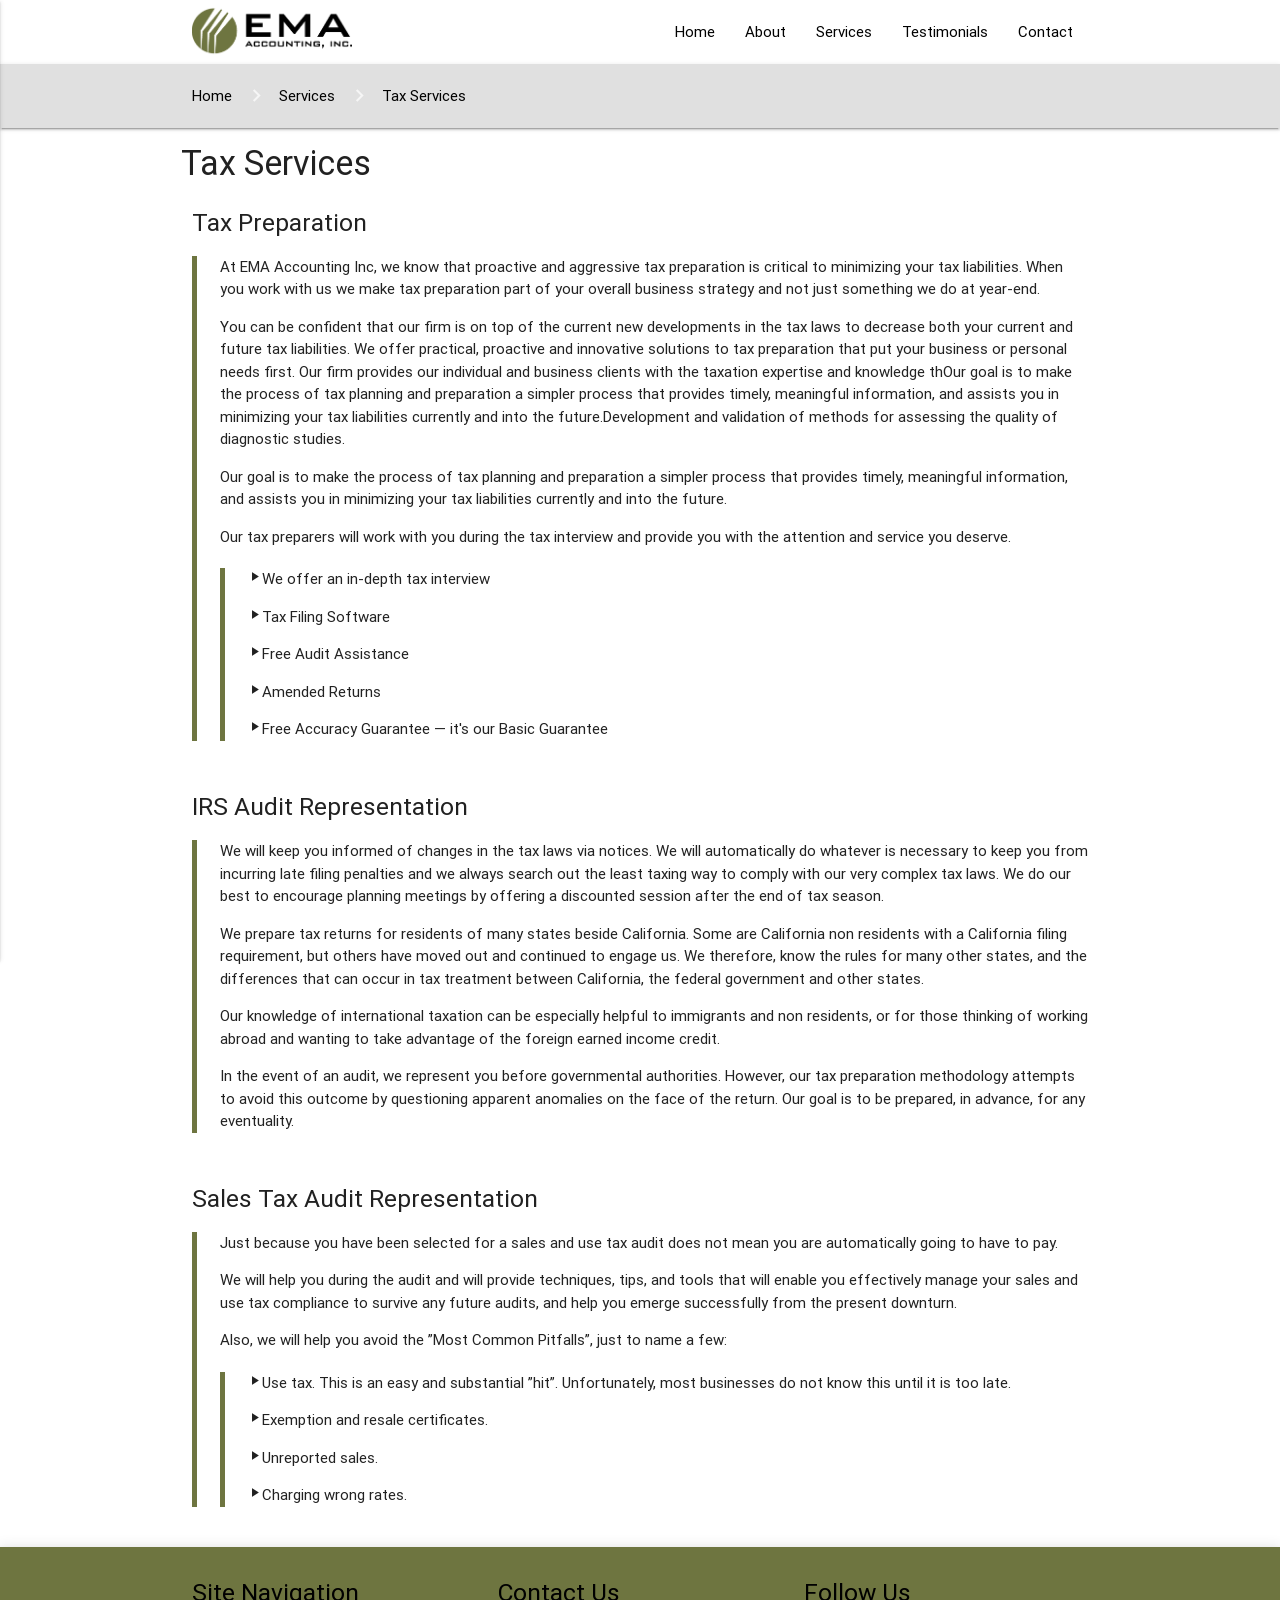
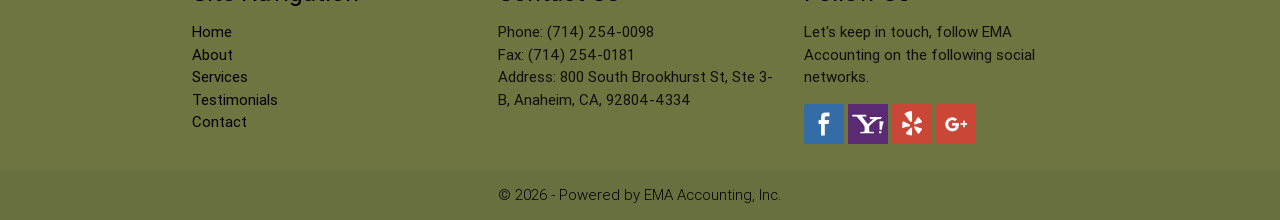
<file: ts.html>
<!DOCTYPE html>
<html>
<head>
<link href="css/materialize.css" type="text/css" rel="stylesheet" media="screen,projection"/>
 <link href="css/style.css" type="text/css" rel="stylesheet" media="screen,projection"/>
 <link href="https://fonts.googleapis.com/icon?family=Material+Icons" rel="stylesheet">
 <link rel="icon" type="image/png" href="images/favicon.png"/>
 <script src="//code.jquery.com/jquery-1.10.2.js"></script>
 <title>Tax Services</title>
</head>

<body>
  <ul id="dropdown1" class="dropdown-content">
    <li><a class="black-text" href="services.html">Services</a></li>
      <li><a class="black-text" href="fse.html">Financial Statements Engagements</a></li>
      <li><a class="black-text" href="bef.html">Business Entity Formations</a></li>
      <li><a class="black-text" href="as.html">Accounting Services</a></li>
      <li><a class="black-text" href="bc.html">Business Consultation</a></li>
      <li><a class="black-text" href="ts.html">Tax Services</a></li>
  </ul>
  <nav class="white" role="navigation">
    <div class="nav-wrapper container">
      <a id="logo-container" href="index.html" class="brand-logo"><img src="images/EMA-logo.png" style="width:160px; height:55px; margin-top:5px"></a>
      <ul class="right hide-on-med-and-down">
        <li><a href="index.html">Home</a></li>
        <li><a  href="about.html">About</a></li>
        <li><a class="dropdown-button" data-activates="dropdown1" href="services.html">Services</a></li>
        <li><a href="testimonials.html">Testimonials</a></li>
        <li><a href="contact.html">Contact</a></li>
      </ul>

      <ul id="nav-mobile" class="side-nav">
        <li><a href="index.html">Home</a></li>
        <li><a href="about.html">About</a></li>
        <li><a href="services.html">Services</a></li>
        <li><a href="testimonials.html">Testimonials</a></li>
        <li><a href="contact.html">Contact</a></li>
      </ul>
      <a href="#" data-activates="nav-mobile" class="black-text button-collapse"><i class="material-icons">menu</i></a>
    </div>
  </nav>
  <nav class="grey lighten-2">
    <div class="nav-wrapper container">
      <div class="col s12 grey lighten-2">
        <a href="index.html" class="breadcrumb black-text">Home</a>
        <a href="services.html" class="breadcrumb black-text">Services</a>
        <a href="ts.html" class="breadcrumb black-text">Tax Services</a>
      </div>
    </div>
  </nav>
  <div class="container">
    <div class="row">
      <h4>Tax Services</h4>
      <div class="col s12">
        <h5>Tax Preparation</h5>
        <blockquote>
          <p>At EMA Accounting Inc, we know that proactive and aggressive tax preparation is critical to minimizing your tax liabilities. When you work with us we make tax preparation part of your overall business strategy and not just something we do at year-end.</p>
          <p>You can be confident that our firm is on top of the current new developments in the tax laws to decrease both your current and future tax liabilities. We offer practical, proactive and innovative solutions to tax preparation that put your business or personal needs first. Our firm provides our individual and business clients with the taxation expertise and knowledge thOur goal is to make the process of tax planning and preparation a simpler process that provides timely, meaningful information, and assists you in minimizing your tax liabilities currently and into the future.Development and validation of methods for assessing the quality of diagnostic studies.</p>
          <p>Our goal is to make the process of tax planning and preparation a simpler process that provides timely, meaningful information, and assists you in minimizing your tax liabilities currently and into the future.</p>
          <p>Our tax preparers will work with you during the tax interview and provide you with the attention and service you deserve.</p>
          <blockquote>
            <p><i class="tiny material-icons">play_arrow</i>We offer an in-depth tax interview</p>
            <p><i class="tiny material-icons">play_arrow</i>Tax Filing Software</p>
            <p><i class="tiny material-icons">play_arrow</i>Free Audit Assistance</p>
            <p><i class="tiny material-icons">play_arrow</i>Amended Returns</p>
            <p><i class="tiny material-icons">play_arrow</i>Free Accuracy Guarantee &mdash; it's our Basic Guarantee</p>
          </blockquote>
        </blockquote>
      </div>
    </div>
    <div class="row">
      <div class="col s12">
        <h5>IRS Audit Representation</h5>
        <blockquote>
        <p>We will keep you informed of changes in the tax laws via notices. We will automatically do whatever is necessary to keep you from incurring late filing penalties and we always search out the least taxing way to comply with our very complex tax laws. We do our best to encourage planning meetings by offering a discounted session after the end of tax season.</p>
        <p>We prepare tax returns for residents of many states beside California. Some are California non residents with a California filing requirement, but others have moved out and continued to engage us. We therefore, know the rules for many other states, and the differences that can occur in tax treatment between California, the federal government and other states.</p>
        <p>Our knowledge of international taxation can be especially helpful to immigrants and non residents, or for those thinking of working abroad and wanting to take advantage of the foreign earned income credit.</p>
        <p>In the event of an audit, we represent you before governmental authorities. However, our tax preparation methodology attempts to avoid this outcome by questioning apparent anomalies on the face of the return. Our goal is to be prepared, in advance, for any eventuality.</p>
        </blockquote>
      </div>
    </div>
    <div class="row">
      <div class="col s12">
        <h5>Sales Tax Audit Representation</h5>
        <blockquote>
          <p>Just because you have been selected for a sales and use tax audit does not mean you are automatically going to have to pay.</p>
          <p>We will help you during the audit and will provide techniques, tips, and tools that will enable you effectively manage your sales and use tax compliance to survive any future audits, and help you emerge successfully from the present downturn.</p>
          <p>Also, we will help you avoid the &rdquo;Most Common Pitfalls&rdquo;, just to name a few:</p>
          <blockquote>
            <p><i class="tiny material-icons">play_arrow</i>Use tax. This is an easy and substantial &rdquo;hit&rdquo;. Unfortunately, most businesses do not know this until it is too late.</p>
            <p><i class="tiny material-icons">play_arrow</i>Exemption and resale certificates.</p>
            <p><i class="tiny material-icons">play_arrow</i>Unreported sales.</p>
            <p><i class="tiny material-icons">play_arrow</i>Charging wrong rates.</p>
          </blockquote>
        </blockquote>
      </div>
    </div>
</div>
<div id="footer"></div>
<script>
  $("#footer").load("footer.html");
</script>
<script src="https://code.jquery.com/jquery-2.1.1.min.js"></script>
<script src="js/materialize.js"></script>
<script src="js/init.js"></script>
</body>
</html>
</file>
<file: css/style.css>
.ema-img img{
	width:160px;
	height:55px;
	margin-left:10px; 
	margin-top:5px

}

.signature-img{
	margin-top:-25px;
	margin-right:40px;
}

.nav-wrapper a{
	font-size: 15px;
}
.bread-crumb{
	line-height: 50px;
}

.dropdown-content {
    display: none;
    position: absolute;
    background-color: #f9f9f9;
    min-width: 160px;
    box-shadow: 0px 8px 16px 0px rgba(0,0,0,0.2);
}

/*.card:hover{
	box-shadow: 0 16px 24px 2px rgba(0, 0, 0, 0.14), 0 6px 30px 5px rgba(0, 0, 0, 0.12), 0 8px 10px -5px rgba(0, 0, 0, 0.3);
}*/


#map {
    height: 300px;
    width: 100%;
}
.resize-font{
	font-size: 13px;
}
.resize-font2{
	font-size: 10px;
}

@media screen and (min-width: 665px) {
   .resize-font{
	font-size: 9px;
	}
	.resize-font2{
	font-size: 7px;
	}
}

@media screen and (min-width: 735px) {
   .resize-font{
	font-size: 9px;
	}
	.resize-font2{
	font-size: 8px;
	}
}

@media screen and (min-width: 736px) {
	.resize-font2{
	font-size: 8px;
	}
}

@media screen and (min-width: 900px) {
	.resize-font{
	font-size: 11px;
}
	.resize-font2{
	font-size: 9px;
}
}

@media screen and (min-width: 1025px) {
	.resize-font{
	font-size: 13px;
}
	.resize-font2{
	font-size: 10px;
}
}
</file>
